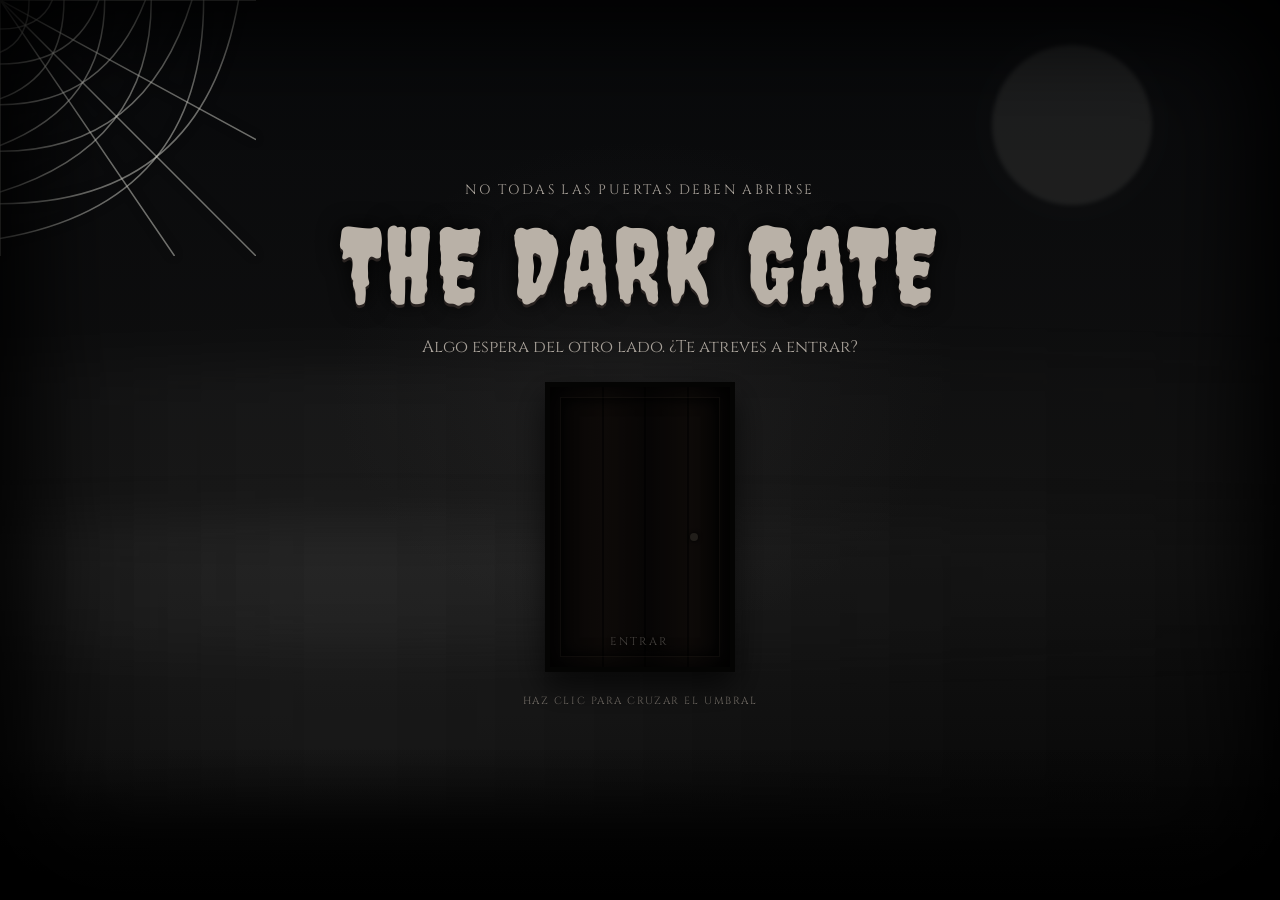
<file: Hallowen.html>
<!doctype html>
<html lang="es">
  <head>
    <meta charset="UTF-8" />
    <meta name="viewport" content="width=device-width, initial-scale=1.0" />
    <title>The Dark Gate</title>
    <link rel="preconnect" href="https://fonts.googleapis.com" />
    <link rel="preconnect" href="https://fonts.gstatic.com" crossorigin />
    <link
      href="https://fonts.googleapis.com/css2?family=Cinzel:wght@400;600;700&family=Creepster&display=swap"
      rel="stylesheet"
    />

    <style>
      * {
        box-sizing: border-box;
      }

      :root {
        --rojo: #8e1717;
        --texto: #e8e1d7;
        --madera-oscura: #100b09;
      }

      html,
      body {
        width: 100%;
        min-height: 100%;
        margin: 0;
        padding: 0;
      }

      body {
        background: #030303;
        color: var(--texto);
        font-family: "Cinzel", serif;
        overflow-x: hidden;
      }

      button,
      input {
        font: inherit;
      }

      .escena {
        position: relative;
        isolation: isolate;
        width: 100%;
        min-height: 100vh;
        min-height: 100svh;
        padding: 1rem;
        overflow: hidden;
        display: grid;
        place-items: center;
        background:
          radial-gradient(
            ellipse at 50% 43%,
            rgba(55, 53, 53, 0.24),
            transparent 34%
          ),
          linear-gradient(180deg, #08090b 0%, #101010 55%, #030303 100%);
      }

      .luna {
        position: absolute;
        top: 5%;
        right: 10%;
        width: clamp(70px, 15vw, 160px);
        aspect-ratio: 1;
        border-radius: 50%;
        background: #9b9b94;
        opacity: 0.13;
        filter: blur(2px);
        box-shadow: 0 0 70px 25px rgba(180, 185, 190, 0.08);
      }

      .niebla {
        position: absolute;
        z-index: 1;
        left: -20%;
        width: 140%;
        height: 32%;
        background: linear-gradient(
          90deg,
          transparent,
          rgba(145, 145, 145, 0.12),
          rgba(70, 70, 70, 0.08),
          transparent
        );
        filter: blur(25px);
        pointer-events: none;
      }

      .niebla1 {
        bottom: 10%;
        animation: nieblaMover 17s ease-in-out infinite alternate;
      }

      .niebla2 {
        bottom: 28%;
        opacity: 0.6;
        animation: nieblaMover 23s ease-in-out infinite alternate-reverse;
      }

      @keyframes nieblaMover {
        from {
          transform: translateX(-8%) translateY(8px);
        }
        to {
          transform: translateX(8%) translateY(-10px);
        }
      }

      /* Tormenta y rayos */
      .tormenta,
      .destello {
        position: absolute;
        inset: 0;
        pointer-events: none;
      }

      .tormenta {
        z-index: 2;
        opacity: 0;
        background: rgba(205, 215, 225, 0.13);
      }

      .tormenta-activa .tormenta {
        animation: tormentaGeneral 6.5s infinite;
      }

      @keyframes tormentaGeneral {
        0%,
        17%,
        19%,
        52%,
        54%,
        100% {
          opacity: 0;
        }
        18%,
        53% {
          opacity: 0.55;
        }
        18.5%,
        53.5% {
          opacity: 0.08;
        }
      }

      .relampago {
        position: absolute;
        z-index: 3;
        top: -5%;
        width: 30%;
        height: 75%;
        opacity: 0;
        pointer-events: none;
        filter: drop-shadow(0 0 9px rgba(220, 230, 255, 0.95));
        background: rgba(220, 228, 255, 0.95);
        clip-path: polygon(
          54% 0,
          66% 0,
          46% 31%,
          62% 31%,
          25% 73%,
          37% 46%,
          20% 46%
        );
      }

      .relampago1 {
        left: 15%;
        animation: rayoUno 4.2s infinite;
      }

      .relampago2 {
        right: 9%;
        transform: scaleX(0.7) rotate(7deg);
        animation: rayoDos 5.4s infinite 1.1s;
      }

      .relampago3 {
        left: 45%;
        top: -13%;
        transform: scale(0.75) rotate(-12deg);
        animation: rayoTres 6.1s infinite 2.3s;
      }

      @keyframes rayoUno {
        0%,
        35%,
        37%,
        72%,
        74%,
        100% {
          opacity: 0;
        }
        35.5%,
        36.5%,
        72.5% {
          opacity: 0.9;
        }
      }

      @keyframes rayoDos {
        0%,
        24%,
        26%,
        63%,
        66%,
        100% {
          opacity: 0;
        }
        24.5%,
        25.5%,
        64% {
          opacity: 0.8;
        }
      }

      @keyframes rayoTres {
        0%,
        47%,
        49%,
        82%,
        84%,
        100% {
          opacity: 0;
        }
        47.5%,
        48.5%,
        83% {
          opacity: 0.75;
        }
      }

      .destello {
        z-index: 7;
        background: #d9e0ee;
        opacity: 0;
      }

      .tormenta-activa .destello {
        animation: destellos 4.8s infinite;
      }

      @keyframes destellos {
        0%,
        21%,
        24%,
        39%,
        42%,
        67%,
        70%,
        100% {
          opacity: 0;
        }
        22% {
          opacity: 0.22;
        }
        23% {
          opacity: 0.04;
        }
        40% {
          opacity: 0.36;
        }
        41% {
          opacity: 0.03;
        }
        68% {
          opacity: 0.28;
        }
        69% {
          opacity: 0.02;
        }
      }

      /* Telarañas en las esquinas */
      .telarana {
        position: absolute;
        z-index: 8;
        width: clamp(80px, 20vw, 260px);
        color: rgba(205, 205, 198, 0.52);
        filter: drop-shadow(0 0 4px rgba(0, 0, 0, 0.9));
        pointer-events: none;
        opacity: 0;
        animation: aparecerTelarana 2.2s ease-out forwards;
      }

      .telarana-superior {
        top: 0;
        left: 0;
        transform-origin: top left;
        animation-delay: 1.2s;
      }

      .telarana-inferior {
        right: 0;
        bottom: 0;
        transform: rotate(180deg);
        transform-origin: bottom right;
        animation-delay: 2.8s;
      }

      @keyframes aparecerTelarana {
        0% {
          opacity: 0;
          scale: 0.55;
        }
        70% {
          opacity: 0.65;
        }
        100% {
          opacity: 1;
          scale: 1;
        }
      }

      .contenido {
        position: relative;
        z-index: 5;
        width: min(95%, 700px);
        text-align: center;
        padding: 16px 12px;
        transition:
          opacity 0.8s ease,
          transform 0.8s ease,
          filter 0.8s ease;
      }

      .subtitulo {
        color: #a9a29a;
        font-size: clamp(0.6rem, 3.2vw, 0.85rem);
        letter-spacing: 0.18em;
        margin: 0 0 12px;
      }

      h1 {
        font-family: "Creepster", cursive;
        font-weight: 400;
        font-size: clamp(2.4rem, 11vw, 6.5rem);
        line-height: 1.05;
        letter-spacing: 0.035em;
        color: #b9b1a7;
        text-shadow:
          0 3px 0 #292321,
          0 0 22px rgba(0, 0, 0, 0.9);
        margin: 0;
      }

      .descripcion {
        color: #aaa39b;
        font-size: clamp(0.8rem, 3.5vw, 1.05rem);
        margin: 16px 0 24px;
      }

      .boton-principal {
        border: 0;
        background: transparent;
        padding: 0;
        cursor: pointer;
        perspective: 800px;
        filter: brightness(0.58) saturate(0.58);
        transition:
          filter 0.4s ease,
          transform 0.4s ease;
        -webkit-tap-highlight-color: transparent;
      }

      .boton-principal:hover,
      .boton-principal:active {
        filter: brightness(0.78) saturate(0.65);
        transform: translateY(-3px);
      }

      .boton-principal:focus-visible {
        outline: 2px solid #aaa;
        outline-offset: 8px;
      }

      .puerta {
        position: relative;
        display: block;
        width: clamp(110px, 32vw, 190px);
        height: clamp(180px, 50vw, 290px);
        margin: 0 auto;
        overflow: hidden;
        border: 5px solid #080605;
        background: linear-gradient(
          90deg,
          #0a0706,
          #1b100b 30%,
          #0d0907 55%,
          #1b100b 78%,
          #080605
        );
        box-shadow:
          inset 0 0 25px #000,
          0 15px 30px rgba(0, 0, 0, 0.65);
      }

      .tabla {
        position: absolute;
        top: 0;
        bottom: 0;
        width: 2px;
        background: rgba(0, 0, 0, 0.55);
      }

      .tabla1 {
        left: 29%;
      }
      .tabla2 {
        left: 52%;
      }
      .tabla3 {
        left: 76%;
      }

      .marco-puerta {
        position: absolute;
        inset: 10px;
        border: 1px solid rgba(85, 63, 48, 0.22);
        box-shadow: inset 0 0 16px #000;
      }

      .picaporte {
        position: absolute;
        right: 18%;
        top: 52%;
        width: 8px;
        height: 8px;
        border-radius: 50%;
        background: #3d3328;
        box-shadow: 0 0 4px #000;
      }

      .placa-puerta {
        position: absolute;
        left: 0;
        right: 0;
        bottom: 18px;
        color: #7c7166;
        font-size: clamp(0.55rem, 2.5vw, 0.7rem);
        letter-spacing: 0.2em;
        text-shadow: 0 2px 4px #000;
      }

      .instruccion {
        color: #77716a;
        font-size: clamp(0.55rem, 2.5vw, 0.65rem);
        letter-spacing: 0.15em;
        margin-top: 16px;
      }

      /* El contenido inicial se diluye */
      .escena.deshaciendo .contenido {
        opacity: 0;
        transform: scale(1.08) translateY(-12px);
        filter: blur(18px);
        pointer-events: none;
      }

      /* Login */
      .login {
        position: absolute;
        z-index: 9;
        top: 50%;
        left: 50%;
        width: min(92%, 420px);
        max-height: 85vh;
        max-height: 85svh;
        overflow-y: auto;
        padding: 28px 20px 22px;
        background: rgba(7, 7, 7, 0.94);
        border: 1px solid rgba(125, 112, 101, 0.35);
        box-shadow:
          0 0 50px rgba(0, 0, 0, 0.9),
          inset 0 0 28px rgba(45, 10, 10, 0.14);
        opacity: 0;
        visibility: hidden;
        transform: translate(-50%, -44%) scale(0.72) rotate(-2deg);
        filter: blur(12px);
        pointer-events: none;
      }

      .login.visible {
        visibility: visible;
        pointer-events: auto;
        animation: loginAparece 1.2s cubic-bezier(0.14, 0.8, 0.22, 1) forwards;
      }

      @keyframes loginAparece {
        0% {
          opacity: 0;
          transform: translate(-35%, -44%) scale(0.68) rotate(4deg);
          filter: blur(15px);
        }
        38% {
          opacity: 1;
          transform: translate(-53%, -48%) scale(1.04) rotate(-2deg);
          filter: blur(3px);
        }
        55% {
          transform: translate(-47%, -51%) scale(0.98) rotate(1.5deg);
          filter: blur(0);
        }
        72% {
          transform: translate(-51%, -49%) scale(1.01) rotate(-0.7deg);
        }
        100% {
          opacity: 1;
          transform: translate(-50%, -50%) scale(1) rotate(0);
          filter: blur(0);
        }
      }

      .cerrar-login {
        position: absolute;
        top: 6px;
        right: 10px;
        padding: 8px 12px;
        color: #a9a19a;
        background: transparent;
        border: 0;
        font-size: 1.8rem;
        line-height: 1;
        cursor: pointer;
        -webkit-tap-highlight-color: transparent;
      }

      .login h2 {
        font-size: clamp(1.2rem, 5vw, 1.8rem);
        text-align: center;
        margin: 0 0 10px;
        color: #c5bcb2;
      }

      .login-texto {
        color: #8d8580;
        text-align: center;
        font-family: serif;
        font-style: italic;
        font-size: clamp(0.8rem, 3vw, 0.95rem);
        margin: 0 0 20px;
      }

      #formulario {
        display: flex;
        flex-direction: column;
        gap: 10px;
      }

      #formulario label {
        color: #a69b91;
        font-size: 0.65rem;
        letter-spacing: 0.15em;
        margin-top: 4px;
      }

      #formulario input {
        width: 100%;
        padding: 12px;
        color: #e7e0d8;
        background: #0d0b0a;
        border: 1px solid #342b26;
        outline: none;
        font-size: 16px; /* Evita que iOS aplique zoom automático al enfocar */
      }

      #formulario input:focus {
        border-color: #756358;
        box-shadow: 0 0 12px rgba(110, 75, 55, 0.2);
      }

      #formulario input::placeholder {
        color: #5f5852;
      }

      .boton-enviar {
        margin-top: 10px;
        padding: 12px;
        color: #c9c0b7;
        background: #211714;
        border: 1px solid #4b352b;
        letter-spacing: 0.18em;
        cursor: pointer;
        transition:
          background 0.25s,
          letter-spacing 0.25s;
        -webkit-tap-highlight-color: transparent;
      }

      .boton-enviar:hover,
      .boton-enviar:active {
        background: #38201a;
        letter-spacing: 0.24em;
      }

      .mensaje {
        min-height: 1.2em;
        margin: 6px 0 0;
        text-align: center;
        font-size: 0.8rem;
        color: #b5aaa0;
      }

      .suelo {
        position: absolute;
        z-index: 1;
        left: 0;
        right: 0;
        bottom: 0;
        height: 17%;
        background: linear-gradient(
          0deg,
          #020202,
          rgba(5, 5, 5, 0.7),
          transparent
        );
        pointer-events: none;
      }

      #particulas {
        position: absolute;
        z-index: 4;
        inset: 0;
        overflow: hidden;
        pointer-events: none;
      }

      .particula {
        position: absolute;
        bottom: -20px;
        width: 3px;
        height: 3px;
        border-radius: 50%;
        background: rgba(180, 170, 155, 0.5);
        box-shadow: 0 0 8px rgba(180, 170, 155, 0.3);
        animation: particulaSube linear forwards;
      }

      @keyframes particulaSube {
        to {
          transform: translate(var(--deriva), -110vh);
          opacity: 0;
        }
      }

      .viñeta {
        position: absolute;
        z-index: 10;
        inset: 0;
        box-shadow: inset 0 0 100px 30px #000;
        pointer-events: none;
      }

      /* Media Queries para teléfonos pequeños */
      @media (max-width: 480px) {
        .escena {
          padding: 0.5rem;
        }
        .login {
          padding: 24px 16px 18px;
        }
        .telarana {
          width: 90px;
        }
        .subtitulo {
          letter-spacing: 0.12em;
        }
        .viñeta {
          box-shadow: inset 0 0 60px 20px #000;
        }
      }

      /* Ajuste para pantallas apaisadas / de poca altura (orientación horizontal) */
      @media (max-height: 600px) {
        .escena {
          min-height: 100vh;
        }
        .puerta {
          height: 140px;
          width: 90px;
        }
        .descripcion {
          margin: 8px 0 14px;
        }
        .login {
          padding: 18px 16px;
          max-height: 92vh;
        }
        .login-texto {
          margin-bottom: 10px;
        }
      }

      @media (prefers-reduced-motion: reduce) {
        *,
        *::before,
        *::after {
          animation-duration: 0.01ms !important;
          animation-iteration-count: 1 !important;
          scroll-behavior: auto !important;
        }
      }
    </style>
  </head>
  <body>
    <main class="escena tormenta-activa" id="escena">
      <div class="luna" aria-hidden="true"></div>
      <div class="niebla niebla1" aria-hidden="true"></div>
      <div class="niebla niebla2" aria-hidden="true"></div>

      <div class="tormenta" aria-hidden="true"></div>
      <div class="relampago relampago1" aria-hidden="true"></div>
      <div class="relampago relampago2" aria-hidden="true"></div>
      <div class="relampago relampago3" aria-hidden="true"></div>
      <div class="destello" aria-hidden="true"></div>

      <svg
        class="telarana telarana-superior"
        viewBox="0 0 220 220"
        aria-hidden="true"
      >
        <g fill="none" stroke="currentColor" stroke-width="1.3">
          <path
            d="M0 0 L220 0 M0 0 L0 220 M0 0 L220 220 M0 0 L150 220 M0 0 L220 120"
          />
          <path
            d="M25 0 Q25 35 0 45 M55 0 Q55 65 0 85 M90 0 Q90 90 0 125 M130 0 Q130 125 0 165 M175 0 Q175 175 0 205"
          />
          <path
            d="M0 25 Q35 25 45 0 M0 55 Q65 55 85 0 M0 90 Q90 90 125 0 M0 130 Q125 130 165 0 M0 175 Q175 175 205 0"
          />
        </g>
      </svg>
      <svg
        class="telarana telarana-inferior"
        viewBox="0 0 220 220"
        aria-hidden="true"
      >
        <g fill="none" stroke="currentColor" stroke-width="1.3">
          <path
            d="M220 220 L0 220 M220 220 L220 0 M220 220 L0 0 M220 220 L70 0 M220 220 L0 100"
          />
          <path
            d="M195 220 Q195 185 220 175 M165 220 Q165 155 220 135 M130 220 Q130 130 220 95 M90 220 Q90 95 220 55 M45 220 Q45 45 220 15"
          />
          <path
            d="M220 195 Q185 195 175 220 M220 165 Q155 165 135 220 M220 130 Q130 130 95 220 M220 90 Q95 90 55 220 M220 45 Q45 45 15 220"
          />
        </g>
      </svg>

      <section class="contenido" id="portada">
        <p class="subtitulo">NO TODAS LAS PUERTAS DEBEN ABRIRSE</p>
        <h1>THE DARK GATE</h1>
        <p class="descripcion">
          Algo espera del otro lado. ¿Te atreves a entrar?
        </p>

        <button
          class="boton-principal"
          id="abrirLogin"
          type="button"
          aria-label="Entrar"
        >
          <span class="puerta">
            <span class="tabla tabla1"></span>
            <span class="tabla tabla2"></span>
            <span class="tabla tabla3"></span>
            <span class="marco-puerta"></span>
            <span class="picaporte"></span>
            <span class="placa-puerta">ENTRAR</span>
          </span>
        </button>
        <p class="instruccion">HAZ CLIC PARA CRUZAR EL UMBRAL</p>
      </section>

      <section class="login" id="login" aria-hidden="true">
        <button
          class="cerrar-login"
          id="cerrarLogin"
          type="button"
          aria-label="Cerrar login"
        >
          ×
        </button>
        <p class="subtitulo">HAS CRUZADO EL UMBRAL</p>
        <h2>ACCESO OSCURO</h2>
        <p class="login-texto">
          Identifícate... si todavía recuerdas quién eres.
        </p>
        <form id="formulario">
          <label for="usuario">USUARIO</label>
          <input
            id="usuario"
            name="usuario"
            type="text"
            placeholder="Tu nombre..."
            autocomplete="username"
            required
          />
          <label for="contrasena">CONTRASEÑA</label>
          <input
            id="contrasena"
            name="contrasena"
            type="password"
            placeholder="Tu contraseña..."
            autocomplete="current-password"
            required
          />
          <button class="boton-enviar" type="submit">INGRESAR</button>
          <p class="mensaje" id="mensaje" role="status"></p>
        </form>
      </section>

      <div class="suelo" aria-hidden="true"></div>
      <div id="particulas" aria-hidden="true"></div>
      <div class="viñeta" aria-hidden="true"></div>
    </main>

    <script>
      const escena = document.getElementById("escena");
      const portada = document.getElementById("portada");
      const abrirLogin = document.getElementById("abrirLogin");
      const login = document.getElementById("login");
      const cerrarLogin = document.getElementById("cerrarLogin");
      const formulario = document.getElementById("formulario");
      const mensaje = document.getElementById("mensaje");
      const particulas = document.getElementById("particulas");

      let transicionEnCurso = false;
      let intervaloParticulas;

      function crearParticula() {
        if (!particulas) return;

        const particula = document.createElement("span");
        particula.className = "particula";
        particula.style.left = `${Math.random() * 100}%`;
        particula.style.setProperty(
          "--deriva",
          `${Math.random() * 140 - 70}px`,
        );
        particula.style.animationDuration = `${5 + Math.random() * 7}s`;
        particula.style.opacity = `${0.2 + Math.random() * 0.55}`;
        particulas.appendChild(particula);

        setTimeout(() => particula.remove(), 12500);
      }

      for (let i = 0; i < 22; i++) {
        setTimeout(crearParticula, i * 180);
      }
      intervaloParticulas = setInterval(crearParticula, 500);

      abrirLogin.addEventListener("click", () => {
        if (transicionEnCurso || login.classList.contains("visible")) return;
        transicionEnCurso = true;

        escena.classList.add("deshaciendo");
        abrirLogin.disabled = true;

        setTimeout(() => {
          portada.hidden = true;
          login.classList.add("visible");
          login.setAttribute("aria-hidden", "false");
          escena.classList.remove("deshaciendo");
          transicionEnCurso = false;
          document.getElementById("usuario").focus({ preventScroll: true });
        }, 720);
      });

      cerrarLogin.addEventListener("click", () => {
        if (transicionEnCurso) return;
        transicionEnCurso = true;

        login.classList.remove("visible");
        login.setAttribute("aria-hidden", "true");

        setTimeout(() => {
          portada.hidden = false;
          abrirLogin.disabled = false;
          escena.classList.add("deshaciendo");

          requestAnimationFrame(() => {
            requestAnimationFrame(() => {
              escena.classList.remove("deshaciendo");
              transicionEnCurso = false;
            });
          });
          mensaje.textContent = "";
          formulario.reset();
        }, 450);
      });

      formulario.addEventListener("submit", (event) => {
        event.preventDefault();
        mensaje.textContent = "La puerta aún no reconoce tus credenciales...";
      });

      // Mantiene la tormenta y las partículas activas durante toda la escena.
      escena.classList.add("tormenta-activa");
    </script>
  </body>
</html>
</file>
